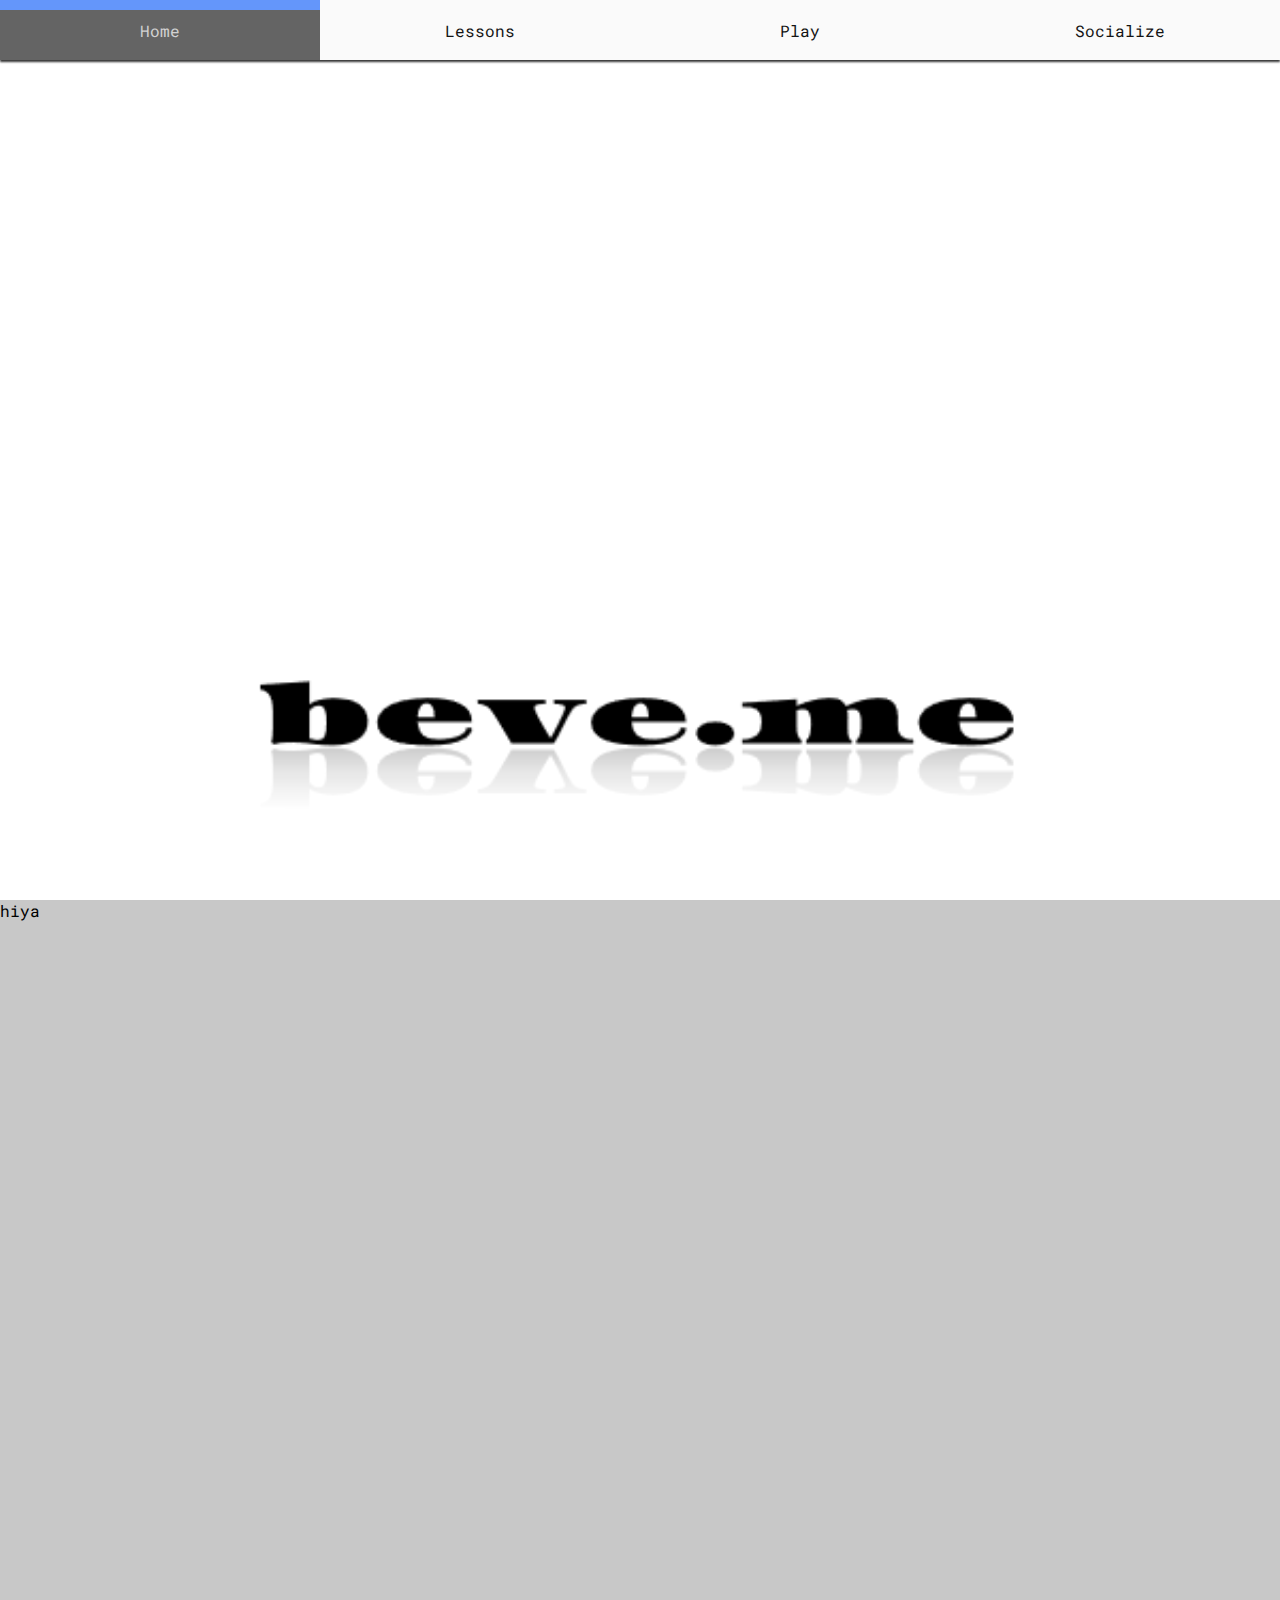
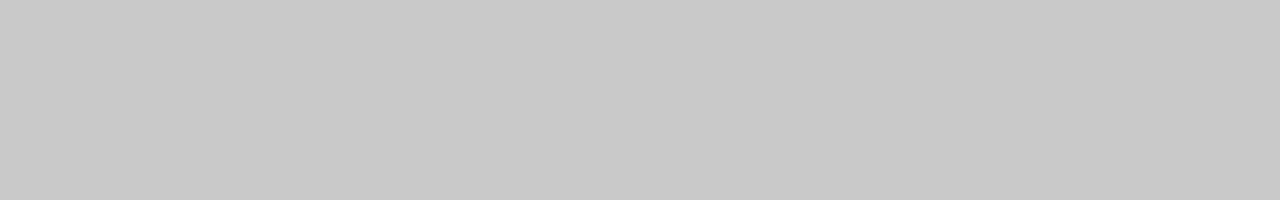
<file: index.html>
<!DOCTYPE html>

<html>

<title>Beve.me | Y Aprenderas</title>
    
<head>
    <meta charset="UTF-8">
    <meta name="description" content="A site for learning English as a second language." />
    <meta name="viewport" content="width=device-width, initial-scale=1.0">
    
    <link rel="stylesheet" href="../CSS/main.css" async>
    <link rel="stylesheet" href="../CSS/home.css" async defer>
    <link rel='stylesheet' href='https://fonts.googleapis.com/css?family=Roboto+Mono' type='text/css'>
    
    <link rel="canonical" href="http://beve.me">
    
    <meta name="google-site-verification" content="nAS6ZEiZ4FqAlEEEfZtDcsRnacoJW2b_b3-2wwPbXmw" />
    
    <script>
      (function(i,s,o,g,r,a,m){i['GoogleAnalyticsObject']=r;i[r]=i[r]||function(){
      (i[r].q=i[r].q||[]).push(arguments)},i[r].l=1*new Date();a=s.createElement(o),
      m=s.getElementsByTagName(o)[0];a.async=1;a.src=g;m.parentNode.insertBefore(a,m)
      })(window,document,'script','//www.google-analytics.com/analytics.js','ga');

      ga('create', 'UA-72067454-1', 'auto');
      ga('send', 'pageview');
    </script>
</head>
    
<body>
    
<header class="topnavcontainer">
<nav>
    <a id="activenav" href="index.html"><p>Home</p></a>
    <a href="../LESSONS/index.html"><p>Lessons</p></a>
    <a href="../PLAY/index.html"><p>Play</p></a>
    <a href="../SOCIALIZE/index.html"><p>Socialize</p></a>
</nav>
</header>

<main>
    <section class="homesection" id="hs1"><img src="../IMAGES/bevemeTitle.png"></section>
    <section class="homesection" id="hs2"><p>hiya</p></section>
</main>

</body>
</html>
</file>
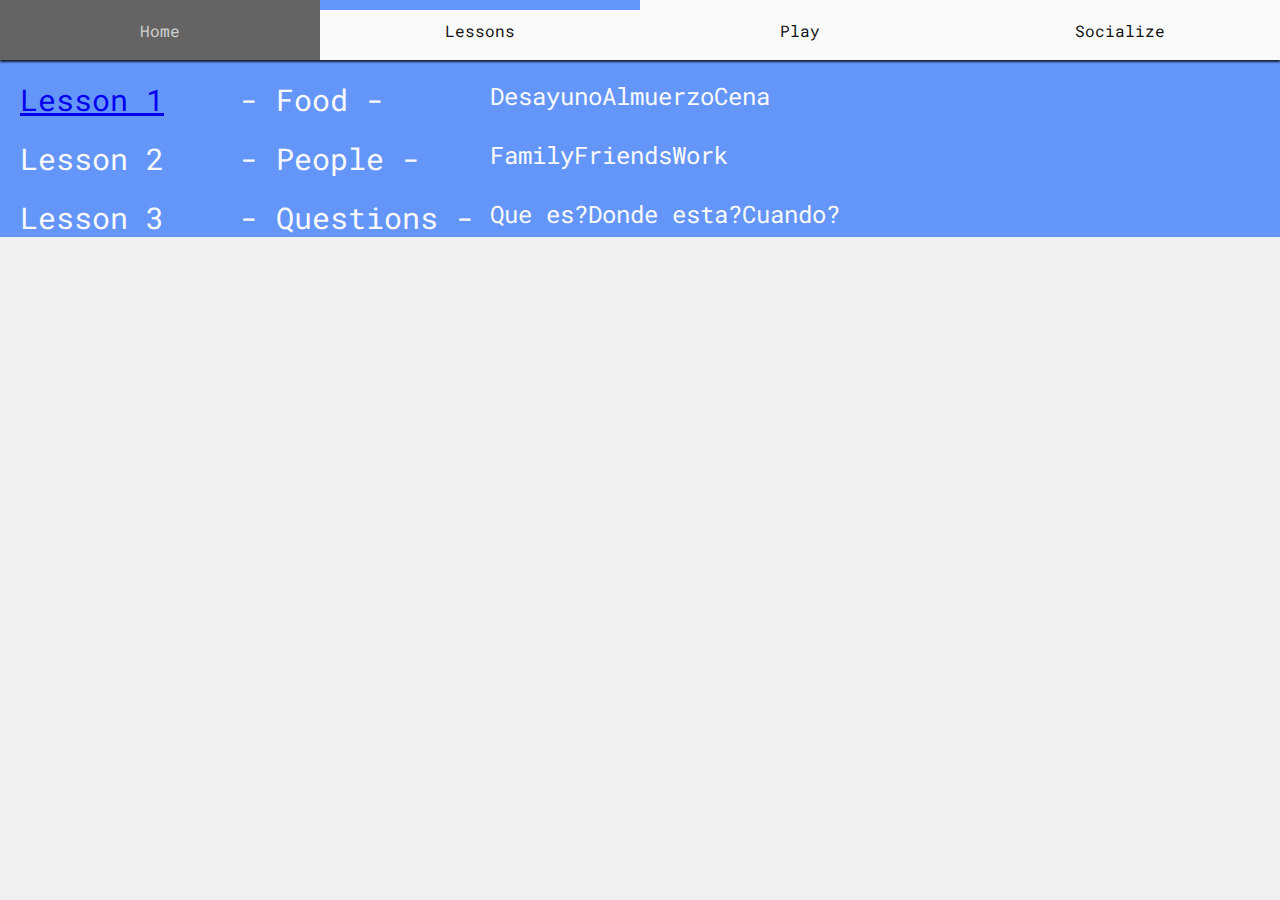
<file: LESSONS/index.html>
<!DOCTYPE>

<html>

<title>Beve.me | Lessons</title>

<head>
    <meta charset="UTF-8">
    <meta name="description" content="Page listing the lessons provided for learning English as a second language." />
    <meta name="viewport" content="width=device-width, initial-scale=1.0">
    
    <link rel="stylesheet" href="../CSS/main.css" async>
    <link rel="stylesheet" href="../CSS/lessons.css" async defer>
    <link rel='stylesheet' href='https://fonts.googleapis.com/css?family=Roboto+Mono' type='text/css'>
    
    <script>
      (function(i,s,o,g,r,a,m){i['GoogleAnalyticsObject']=r;i[r]=i[r]||function(){
      (i[r].q=i[r].q||[]).push(arguments)},i[r].l=1*new Date();a=s.createElement(o),
      m=s.getElementsByTagName(o)[0];a.async=1;a.src=g;m.parentNode.insertBefore(a,m)
      })(window,document,'script','//www.google-analytics.com/analytics.js','ga');

      ga('create', 'UA-72067454-1', 'auto');
      ga('send', 'pageview');
    </script>
</head>

<body>

<header class="topnavcontainer">
<nav>
    <a href="../index.html"><p>Home</p></a>
    <a id="activenav" href="../LESSONS/index.html"><p>Lessons</p></a>
    <a href="../PLAY/index.html"><p>Play</p></a>
    <a href="../SOCIALIZE/index.html"><p>Socialize</p></a>
</nav>
</header>

<main id="mainBackground">
    <section class="tableOfContents">
        <h1><a href="lesson-01-Food.html">Lesson 1</a></h1><p>- Food -</p><h2>Desayuno</h2><h2>Almuerzo</h2><h2>Cena</h2>
    </section>
    <section class="tableOfContents">
        <h1>Lesson 2</h1><p>- People -</p><h2>Family</h2><h2>Friends</h2><h2>Work</h2>
    </section>
    <section class="tableOfContents">
        <h1>Lesson 3</h1><p>- Questions -</p><h2>Que es?</h2><h2>Donde esta?</h2><h2>Cuando?</h2>
    </section>
</main>

</body>
</html>
</file>
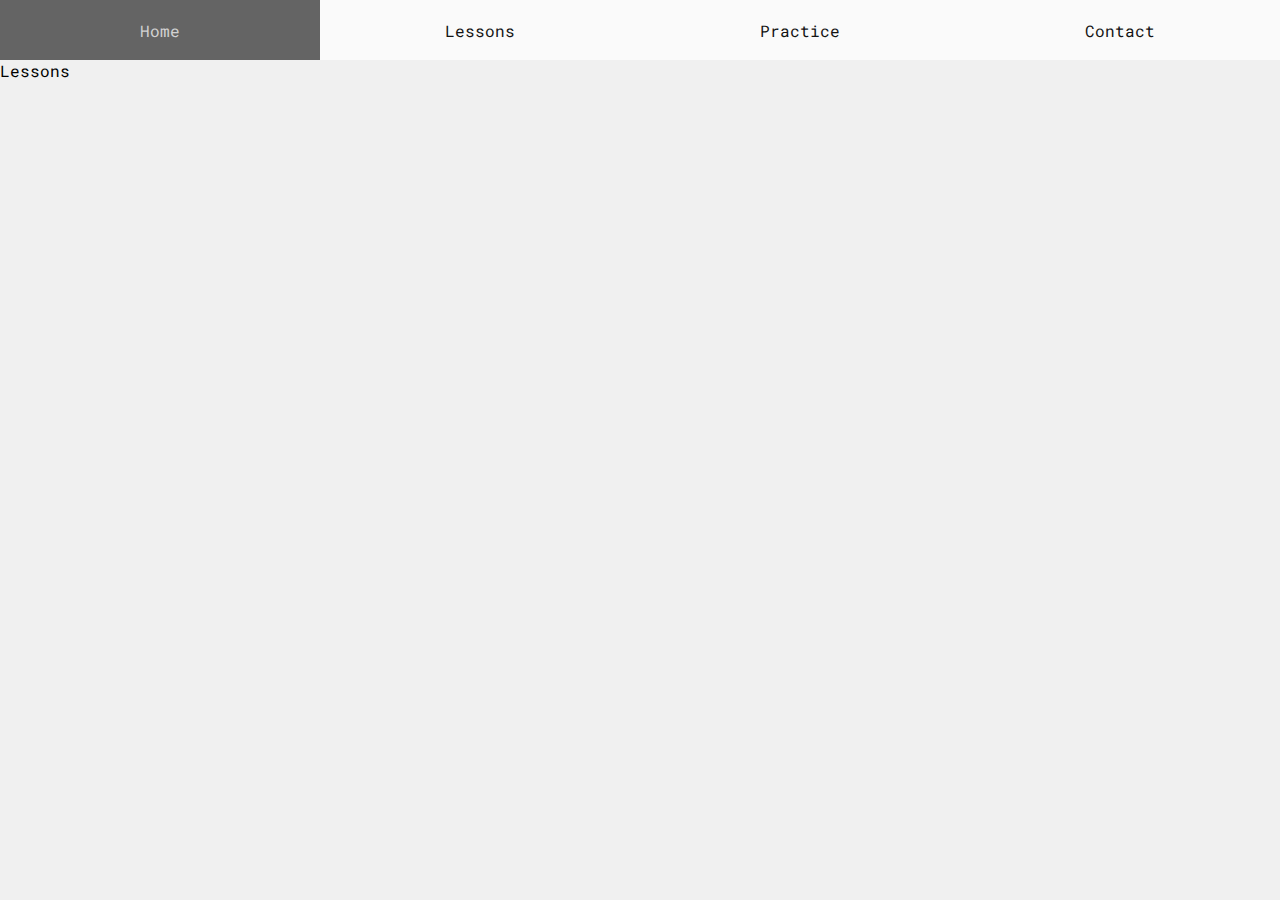
<file: lessons.html>
<!DOCTYPE>

<html>

<title>Beveme | Lessons</title>

<head>
    <meta charset="UTF-8">
    <meta name="description" content="Page listing the lessons provided for learning English as a second language." />
    <meta name="viewport" content="width=device-width, initial-scale=1">
    
    <link rel="stylesheet" href="../CSS/main.css" async defer>
    <link rel='stylesheet' href='https://fonts.googleapis.com/css?family=Roboto+Mono' type='text/css'>
    
    <script>
      (function(i,s,o,g,r,a,m){i['GoogleAnalyticsObject']=r;i[r]=i[r]||function(){
      (i[r].q=i[r].q||[]).push(arguments)},i[r].l=1*new Date();a=s.createElement(o),
      m=s.getElementsByTagName(o)[0];a.async=1;a.src=g;m.parentNode.insertBefore(a,m)
      })(window,document,'script','//www.google-analytics.com/analytics.js','ga');

      ga('create', 'UA-72067454-1', 'auto');
      ga('send', 'pageview');
    </script>
</head>

<body>

<header>
<nav>
    <a href="index.html"><p>Home</p></a>
    <a href="lessons.html"><p>Lessons</p></a>
    <a href="practice.html"><p>Practice</p></a>
    <a href="contact.html"><p>Contact</p></a>
</nav>
</header>

<main>
    <p>Lessons</p>
</main>

</body>
    
</html>
</file>
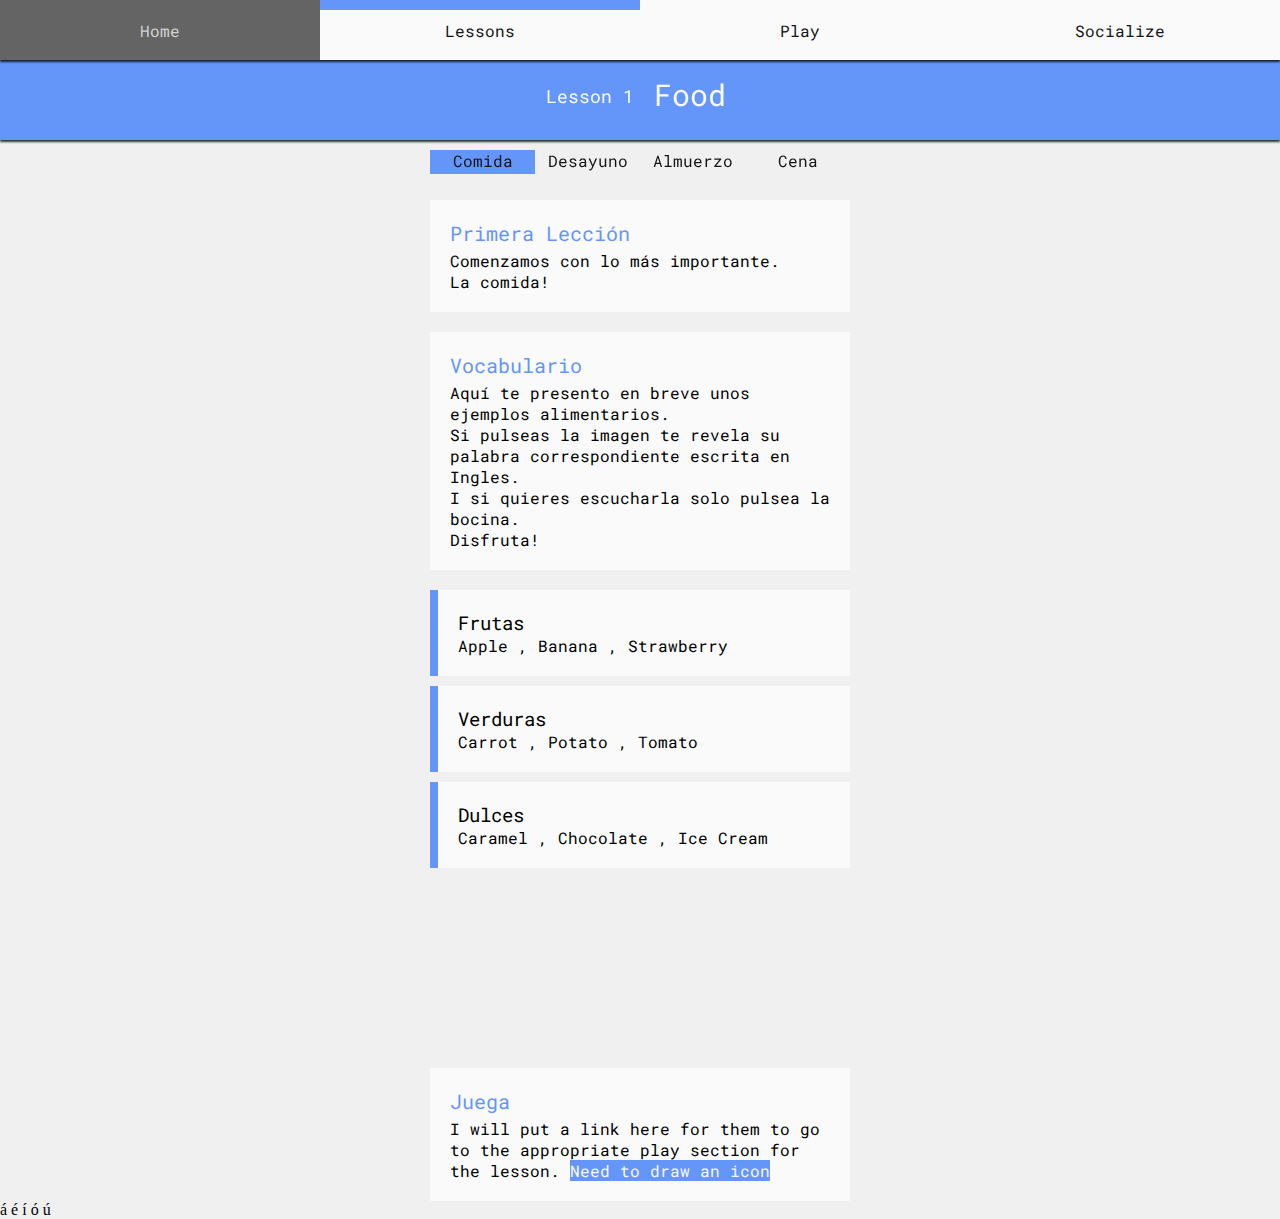
<file: LESSONS/lesson-01-Food.html>
<!DOCTYPE>

<html>

<title>Beve.me | Comida</title>

<head>
    <meta charset="UTF-8">
    <meta name="description" content="Primera lección. Comenzamos con lo más importante. La comida!" />
    <meta name="viewport" content="width=device-width, initial-scale=1.0">
    
    <link rel="stylesheet" href="../CSS/main.css" async>
    <link rel="stylesheet" href="../CSS/lessons.css" async defer>
    <link rel='stylesheet' href='https://fonts.googleapis.com/css?family=Roboto+Mono' type='text/css'>
    
    <script>
      (function(i,s,o,g,r,a,m){i['GoogleAnalyticsObject']=r;i[r]=i[r]||function(){
      (i[r].q=i[r].q||[]).push(arguments)},i[r].l=1*new Date();a=s.createElement(o),
      m=s.getElementsByTagName(o)[0];a.async=1;a.src=g;m.parentNode.insertBefore(a,m)
      })(window,document,'script','//www.google-analytics.com/analytics.js','ga');

      ga('create', 'UA-72067454-1', 'auto');
      ga('send', 'pageview');
    </script>
</head>

<body>

<header class="topnavcontainer">
<nav>
    <a href="../index.html"><p>Home</p></a>
    <a id="activenav" href="../LESSONS/index.html"><p>Lessons</p></a>
    <a href="../PLAY/index.html"><p>Play</p></a>
    <a href="../SOCIALIZE/index.html"><p>Socialize</p></a>
</nav>
</header>

<main>
    <header id="lessonTitle"><h1>Lesson 1</h1><h2>Food</h2></header>
    <nav id="subnav">
        <a id="activesubnav" href="../lesson-01-Food.html"><p>Comida</p></a>
        <a href="../lesson-01-Breakfast.html"><p>Desayuno</p></a>
        <a href="../lesson-01-Lunch.html"><p>Almuerzo</p></a>
        <a href="../lesson-01-Dinner.html"><p>Cena</p></a>
    </nav>
    
    <section id="lessonIntro1"><p class="blue">Primera Lección</p><p>Comenzamos con lo más importante.</p><p>La comida!</p></section>
    
    <section id="lessonIntro2"><p class="blue">Vocabulario</p><p>Aquí te presento en breve unos ejemplos alimentarios.</p><p>Si pulseas la imagen te revela su palabra correspondiente escrita en Ingles.</p><p>I si quieres escucharla solo pulsea la bocina.</p><p>Disfruta!</p></section>
    
    <section class="cards">
        <h3>Frutas</h3>
        <p>Apple , Banana , Strawberry</p>
    </section>
    
    <section class="cards">
        <h3>Verduras</h3>
        <p>Carrot , Potato , Tomato</p>
    </section>

    <section class="cards">
        <h3>Dulces</h3>
        <p>Caramel , Chocolate , Ice Cream</p>
    </section>
    
    <section id="lessonIntro1"><p class="blue">Juega</p><p>I will put a link here for them to go to the appropriate play section for the lesson. <span class="cardButton">Need to draw an icon</span></p></section>

    
    <section>&aacute; &eacute; &iacute; &oacute; &uacute;</section>
</main>

</body>
</html>
</file>
<file: CSS/home.css>
.homesection {
    width: 100%;
    height: 100vh;
}

#hs1 {
    background: white;
    display: flex;
    flex-flow: column;
}

#hs1 img {
    margin: 50% 0 0 0;
    padding: 0 20%;
    display: flex;
    flex-flow: row;
    align-content: center;
    /*position: absolute;
    top: calc(50% - 60px);
    left: 0;
    right: 0;*/
}

#hs2 {
    background: rgb(200,200,200);
}
</file>
<file: CSS/lessons.css>
/* main Lessons Page BEGIN */

#mainBackground {
    padding: 80px 0 0 0;
    background: rgb(100,150,250);
}

.tableOfContents {
    margin: 0 0 20px 0;
    display: flex;
    flex-flow: row;
    color: rgb(250,250,250);
}

.tableOfContents h1 {
    width: 220px;
    margin: 0 0 0 20px;
    font-size: 30px;
}

.tableOfContents p {
    width: 250px;
    font-size: 30px;
}

/* main Lesons Page END */

.blue {
    margin: 0 0 4px 0;
    font-size: 20px;
    color: rgb(100,150,250);
}

#lessonTitle {
    width: 100%;
    height: 80px;
    position: fixed;
    top: 60px;
    left: 0;
    right: 0;
    z-index: 1;
    display: flex;
    flex-flow: row;
    justify-content: center;
    color: rgb(250,250,250);
    background: rgb(100,150,250);
    box-shadow: 0 2px 2px rgba(0,0,0,0.8);
}

#lessonTitle h1 {
    width: 100px;
    padding: 24px 0 0 0;
    font-size: 18px;
    text-align: center;
}

#lessonTitle h2 {
    width: 100px;
    padding: 15px 0 0 0;
    font-size: 30px;
    text-align: center;
}

#subnav {
    width: 420px;
    height: 24px;
    margin: 0 auto;
    position: fixed;
    top: 150px;
    left: 0;
    right: 0;
    z-index: 0;
    justify-content: center;
    background: rgba(250,250,250,0.0);
}

#subnav a {
    width: 25%;
    padding: 0;
}

#activesubnav {
    background: rgb(100,150,250);
}

#lessonIntro1 {
    width: 380px;
    margin: 200px auto 0 auto;
    padding: 20px;
    background: rgb(250,250,250);
}

#lessonIntro2 , #lessonIntro3 {
    width: 380px;
    margin: 20px auto;
    padding: 20px;
    background: rgb(250,250,250);
}

.cards {
    width: 372px;
    margin: 0 auto 10px auto;
    padding: 20px;
    background: rgb(250,250,250);
    border-left: 8px solid rgb(100,150,250);
}

.cardButton {
    color: rgb(250,250,250);
    background: rgb(100,150,250);
}

#marks {
    margin: 20px 0 0 0;
}

@media all and (max-width: 420px) {
    .tableOfContents {flex-flow: column; text-align: center;}
    .tableOfContents h1 {width: 100%; margin: 0;}
    .tableOfContents h2 {color: rgb(220,220,220);}
    .tableOfContents p {width: 100%; margin: 0;}
    #subnav {width: 100%;}
    #lessonIntro1 {width: calc(100% - 40px);}
    #lessonIntro2 {width: calc(100% - 40px);}
    .cards {width: calc(100% - 48px); box-shadow: none;}
}
</file>
<file: CSS/main.css>
/* reset default styles */

header, footer, nav, root {
    display: block;
}

html, main, body, section, aside, div, h1, h2, h3, p, ul, li {
    margin: 0;
    padding: 0;
}

html, body {
    width: 100%;
    height: 100%;
}

/* Custom Styles */

/* blue is 100 150 250*/

body {
    background: rgb(240,240,240);
}

h1, h2, h3, p, a {
    font-style: none;
    font-weight: normal;
    font-family: 'Roboto Mono';
}

@charset "UTF-8";

/* Top Navigation */

.topnavcontainer {
    position: fixed;
    top: 0;
    left: 0;
    right: 0;
    z-index: 2;
    /*box-shadow: 0 0 2px 0;*/
    box-shadow: 0 2px 2px rgba(0,0,0,0.8);
}

nav {
    width: 100%;
    height: 60px;
    display: flex;
    flex-flow: row;
    background: rgb(250,250,250);
}

nav a {
    width: 25%;
    padding: 20px 0 0 0;
    text-align: center;
    text-decoration: none;
    color: rgb(20,20,20);
    transition: all 0.3s ease-in-out;
}

nav a:hover {
    color: rgba(240,240,240,0.8);
    background: rgb(100,100,100);
}

#activenav {
    border-top: 10px solid rgb(100,150,250);
    padding: 10px 0 0 0;
}

main {
    /*background: pink;*/
}

/* Group2 Navigation */



/* Custom Styles */


@media all and (max-width: 420px) {
    .topnavcontainer {font-size: 14px;}
}
</file>
